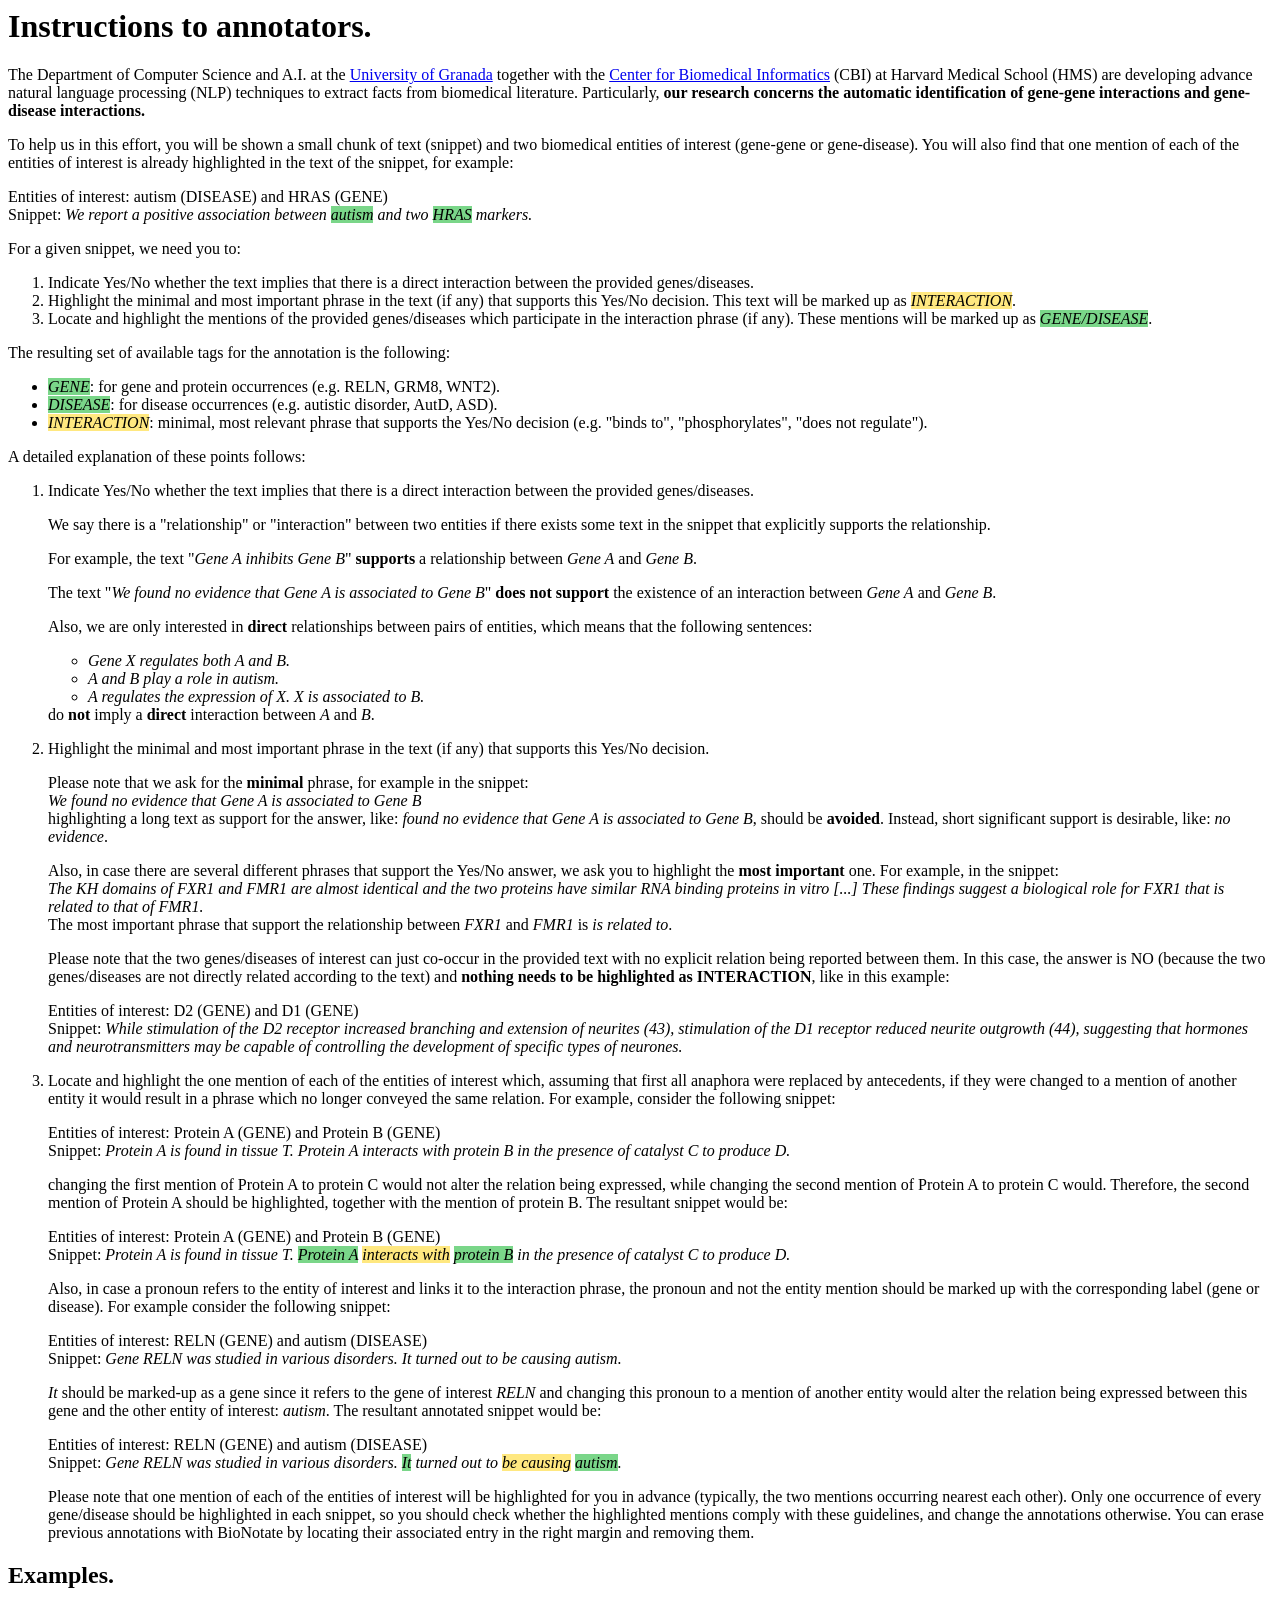
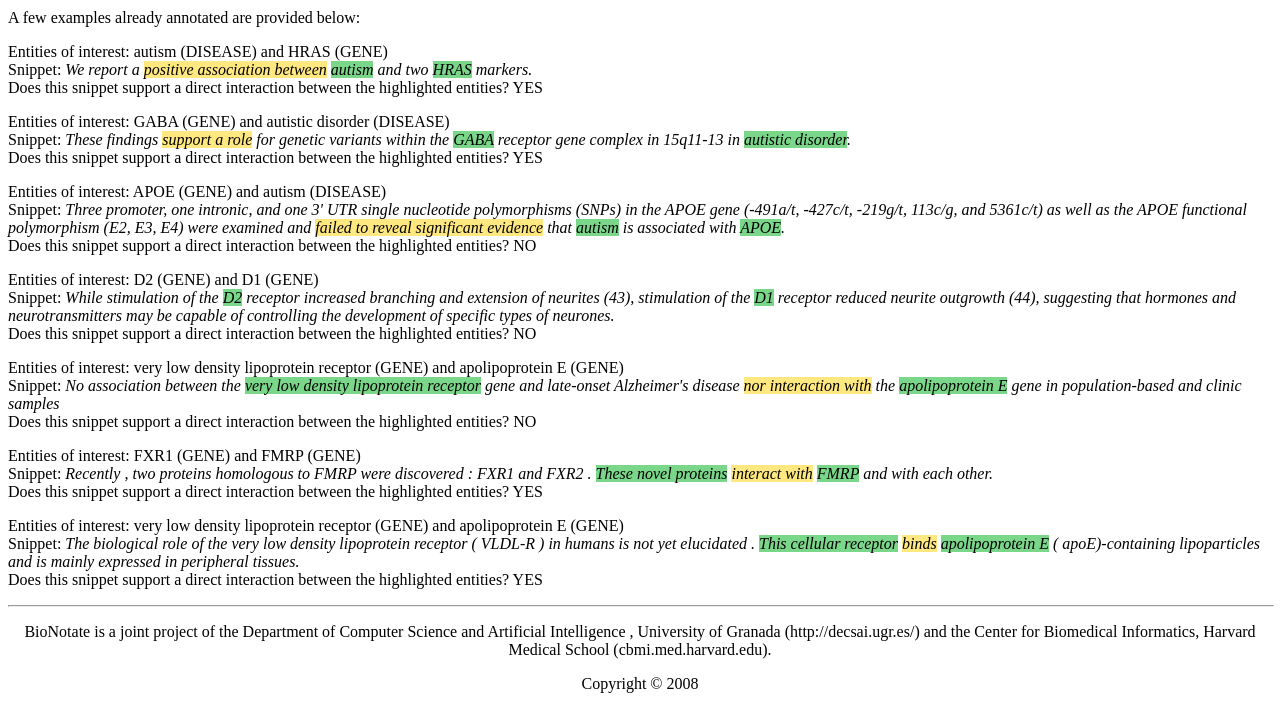
<file: instructions.html>
<html>
<head>
<META HTTP-EQUIV="CACHE-CONTROL" CONTENT="NO-CACHE">

<style type="text/css">
em.gene {
	background: #7ad689;
}
em.interaction {
	background: #ffe880;
}
</style>

</head>
<BODY>
<p><h1>Instructions to annotators.</h1></p>

<P>The Department of Computer Science and A.I. at the <a href="http://decsai.ugr.es">University of Granada</a> together with the <A HREF="https://cbmi.med.harvard.edu/home/index.php">Center
for Biomedical Informatics</A> (CBI) at Harvard Medical School (HMS) are developing advance natural
language processing (NLP) techniques to extract facts from biomedical literature. Particularly, <B>our research concerns the automatic identification of gene-gene interactions and gene-disease interactions. </B>
</P>
<P>To help us in this effort, you will be shown a small chunk of text
(snippet) and two biomedical entities of interest (gene-gene or gene-disease). You will also find that one mention of each of the entities of interest is already highlighted in the text of the snippet, for example: 
</P>
<P> 
Entities of interest: autism (DISEASE) and HRAS (GENE)<br>
Snippet: <I> We report a positive association between <em class="gene">autism</em> and two <em class="gene">HRAS</em> markers.</I>
</P>
<P>For a given snippet, we need you to: 
<ol>
<li>Indicate Yes/No whether the text implies that there is a direct interaction between the provided genes/diseases.</li>
<li>Highlight the minimal and most important phrase in the text (if any) that supports this Yes/No decision. This text will be marked up as <em class="interaction">INTERACTION</em>.</li>
<li>Locate and highlight the mentions of the provided genes/diseases which participate in the interaction phrase (if any). These mentions will be marked up as <em class="gene">GENE/DISEASE</em>.</li>
</ol>
</P>

<p>The resulting set of available tags for the annotation is the following:
<ul><li><em class="gene">GENE</em>: for gene and protein occurrences (e.g. RELN, GRM8, WNT2).</li>
<li><em class="gene">DISEASE</em>: for disease occurrences (e.g. autistic disorder, AutD, ASD).</li>
<li><em class="interaction">INTERACTION</em>: minimal, most relevant phrase that supports the Yes/No
  decision (e.g. "binds to", "phosphorylates", "does not regulate").</li>
</ul>
</p>

<p>A detailed explanation of these points follows: </p>
<ol>
<li><p>Indicate Yes/No whether the text implies that there is a direct interaction between the provided genes/diseases.</p>
<p>We say there is a "relationship" or "interaction" between two entities if there exists some text in the snippet that explicitly supports the relationship.</p>
<p>For example, the text "<i>Gene A inhibits Gene B</i>" <b>supports</b> a relationship between <i>Gene A</i> and <i>Gene B</i>. </p>
<p>The text "<i>We found no evidence that Gene A is associated to Gene B</i>" <b>does not support</b> the existence of an interaction between <i>Gene A</i> and <i>Gene B</i>.</p>
<p>Also, we are only interested in <b>direct</b> relationships between pairs of entities, which means that the following sentences: 
<ul>
<li><i>Gene X regulates both A and B.</i></li>
<li><i>A and B play a role in autism.</i></li>
<li><i>A regulates the expression of X. X is associated to B.</i></li>
</ul>
do <b>not</b> imply a <b>direct</b> interaction between <i>A</i> and <i>B</i>.</p>
</li>
<li><p>Highlight the minimal and most important phrase in the text (if any) that supports this Yes/No decision. </p>
<p>Please note that we ask for the <b>minimal</b> phrase, for example in the snippet: <br>
<i>We found no evidence that Gene A is associated to Gene B</i><br>
highlighting a long text as support for the answer, like: <i>found no evidence that Gene A is associated to Gene B</i>, should be <b>avoided</b>. Instead, short significant support is desirable, like: <i>no evidence</i>. </p>
<p>Also, in case there are several different phrases that support the Yes/No answer, we ask you to highlight the <b>most important</b> one. For example, in the snippet: <br><i>The KH domains of FXR1 and FMR1 are almost identical and the two proteins have similar RNA binding proteins in vitro [...] These findings suggest a biological role for FXR1 that is related to that of FMR1. </i><br>
The most important phrase that support the relationship between <i>FXR1</i> and <i>FMR1</i> is <i>is related to</i>. </p>
<P>
Please note that the two genes/diseases of interest can just co-occur in the provided text with no explicit relation being reported between them. In this case, the answer is NO (because the two genes/diseases are not directly related according to the text) and <B>nothing needs to be highlighted as INTERACTION</B>, like in this example:
</P>
<P>
Entities of interest: D2 (GENE) and D1 (GENE)<br>
Snippet: <I>While stimulation of the D2 receptor increased branching and extension of neurites (43), stimulation of the D1 receptor reduced neurite outgrowth (44), suggesting that hormones and neurotransmitters may be capable of controlling the development of specific types of neurones.</I>
</P>
</li>
<li><p>Locate and highlight the one mention of each of the entities of interest
which, assuming that first all anaphora were replaced by antecedents, if
they were changed to a mention of another entity it would result in a
phrase which no longer conveyed the same relation. For example, consider
the following snippet:<p>
Entities of interest: Protein A (GENE) and Protein B (GENE)<br>
Snippet: <i>Protein A is found in tissue T. Protein A interacts
with protein B in the presence of catalyst C to produce D.</i></p>
<p>changing the first mention of Protein A to protein C would not alter the relation
being expressed, while changing the second mention of Protein A to protein C would. Therefore,
the second mention of Protein A should be highlighted, together with the
mention of protein B. The resultant snippet would be:</p>
<p>
Entities of interest: Protein A (GENE) and Protein B (GENE)<br>
Snippet: <i>Protein A is found in tissue T. <em class="gene">Protein A</em> <em class="interaction">interacts
with</em> <em class="gene">protein B</em> in the presence of catalyst C to produce D.</i><br>
</p>
<p>Also, in case a pronoun refers to the entity of interest and links it to the
interaction phrase, the pronoun and not the entity mention should be
marked up with the corresponding label (gene or disease). For example
consider the following snippet:</p>
<p>
Entities of interest: RELN (GENE) and autism (DISEASE)<br>
Snippet: <i>Gene RELN was studied in various disorders. It turned out to be causing autism.</i></p>
<p><i>It</i> should be marked-up as a gene since it refers to the gene of interest
<i>RELN</i> and changing this pronoun to a mention of another entity would
alter the relation being expressed between this gene and the other entity of
interest: <i>autism</i>. The resultant annotated snippet would be: </p>
<p>
Entities of interest: RELN (GENE) and autism (DISEASE)<br>
Snippet: <i>Gene RELN was studied in various disorders. <em class="gene">It</em> turned out to <em class="interaction">be causing</em> <em class="gene">autism</em>.</i><br>
</p>

<p>Please note that one mention of each of the entities of interest will be highlighted for you in advance (typically, the two mentions occurring nearest each other). Only one occurrence of every gene/disease should be highlighted in each snippet, so you should check whether the highlighted mentions comply with these guidelines, and change the annotations otherwise. You can erase previous annotations with BioNotate by locating their associated entry in the right margin and removing them. </p>
</li>
</ol>
</P>

<p><h2>Examples.</h2></p>
<P>A few examples already annotated are provided below:</P>

<P>
Entities of interest: autism (DISEASE) and HRAS (GENE)<br>
Snippet: <I>We report a <em class="interaction">positive association between</em> <em class="gene">autism</em> and two <em class="gene">HRAS</em> markers.</I><br>
Does this snippet support a direct interaction between the highlighted entities? YES</P>

<P>
Entities of interest: GABA (GENE) and autistic disorder (DISEASE)<br>
Snippet: <I>These findings <em class="interaction">support a role</em> for genetic variants within the <em class="gene">GABA</em> receptor gene complex in 15q11-13 in <em class="gene">autistic disorder</em>.</I><br>
Does this snippet support a direct interaction between the highlighted entities? YES
</P>
<P>
Entities of interest: APOE (GENE) and autism (DISEASE)<br>
Snippet: <I>Three promoter, one intronic, and one 3' UTR single nucleotide polymorphisms (SNPs) in the APOE gene (-491a/t, -427c/t, -219g/t, 113c/g, and 5361c/t) as well as the APOE functional polymorphism (E2, E3, E4) were examined and <em class="interaction">failed to reveal significant evidence</em> that <em class="gene">autism</em> is associated with <em class="gene">APOE</em>.</I><br>
Does this snippet support a direct interaction between the highlighted entities? NO
</P>
<P>
Entities of interest: D2 (GENE) and D1 (GENE)<br>
Snippet: <I>While stimulation of the <em class="gene">D2</em> receptor increased branching and extension of neurites (43), stimulation of the <em class="gene">D1</em> receptor reduced neurite outgrowth (44), suggesting that hormones and neurotransmitters may be capable of controlling the development of specific types of neurones.</I>
<br>
Does this snippet support a direct interaction between the highlighted entities? NO
</P>
<P>
Entities of interest: very low density lipoprotein receptor (GENE) and apolipoprotein E (GENE)<br>
Snippet: <I> No association between the <em class="gene">very low density lipoprotein receptor</em> gene and
late-onset Alzheimer's disease <em class="interaction">nor interaction with</em> the <em class="gene">apolipoprotein E</em> gene
in population-based and clinic samples 
</I>
<br>
Does this snippet support a direct interaction between the highlighted entities? NO
</P>
<P>
Entities of interest: FXR1 (GENE) and FMRP (GENE)<br>
Snippet: <I>  Recently , two proteins homologous to FMRP were discovered : FXR1 and
FXR2 . <em class="gene">These novel proteins</em> <em class="interaction">interact with</em> <em class="gene">FMRP</em> and with each other.
</I>
<br>
Does this snippet support a direct interaction between the highlighted entities? YES
</P>


<P>
Entities of interest: very low density lipoprotein receptor (GENE) and apolipoprotein E (GENE)<br>
Snippet: <I> The biological role of the very low density lipoprotein receptor ( VLDL-R )
in humans is not yet elucidated . <em class="gene">This cellular receptor</em> <em class="interaction">binds</em> <em class="gene">apolipoprotein E</em>
( apoE)-containing lipoparticles and is mainly expressed in peripheral tissues.
</I>
<br>
Does this snippet support a direct interaction between the highlighted entities? YES
</P>
<div style="text-align:center">
   <hr width="100%">
   <p>BioNotate is a joint project of the Department of Computer Science and Artificial Intelligence , University of Granada (http://decsai.ugr.es/) and the Center for Biomedical Informatics, Harvard Medical School (cbmi.med.harvard.edu).</p>
   <p>Copyright &copy; 2008</p>
</div>
</BODY>
</HTML>
</file>
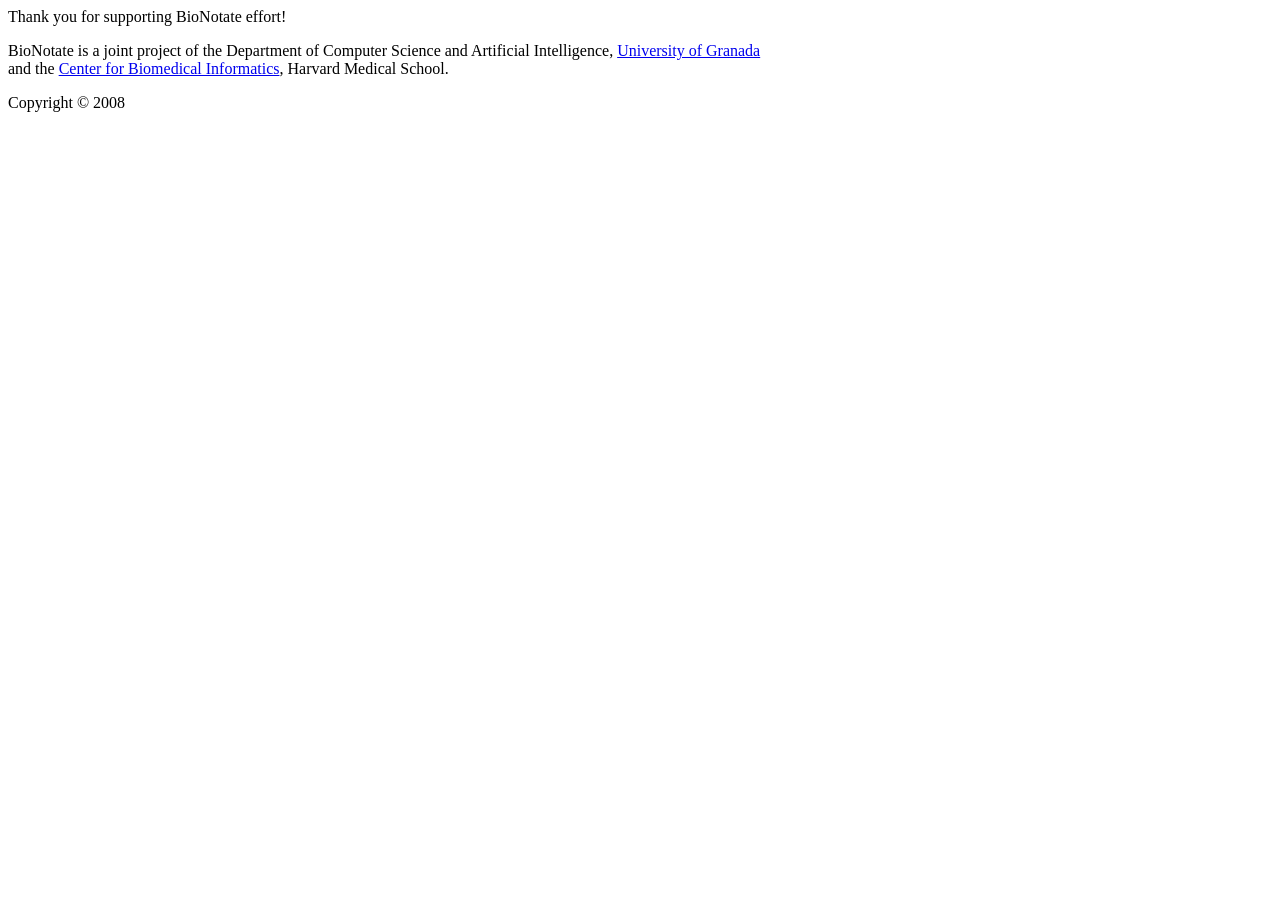
<file: thanks.html>
<html>
<head>
<title>BioNotate: project for annotating BioMedical Literature</title>

<body>
	<p>Thank you for supporting BioNotate effort!</p>

	   <p>BioNotate is a joint project of the Department of Computer Science and Artificial Intelligence, <a href="http://decsai.ugr.es">University of Granada</a> <br>and the <a href="http://cbmi.med.harvard.edu">Center for Biomedical Informatics</a>, Harvard Medical School.</p>
   <p>Copyright &copy; 2008</p>


</body>
</html>
</file>
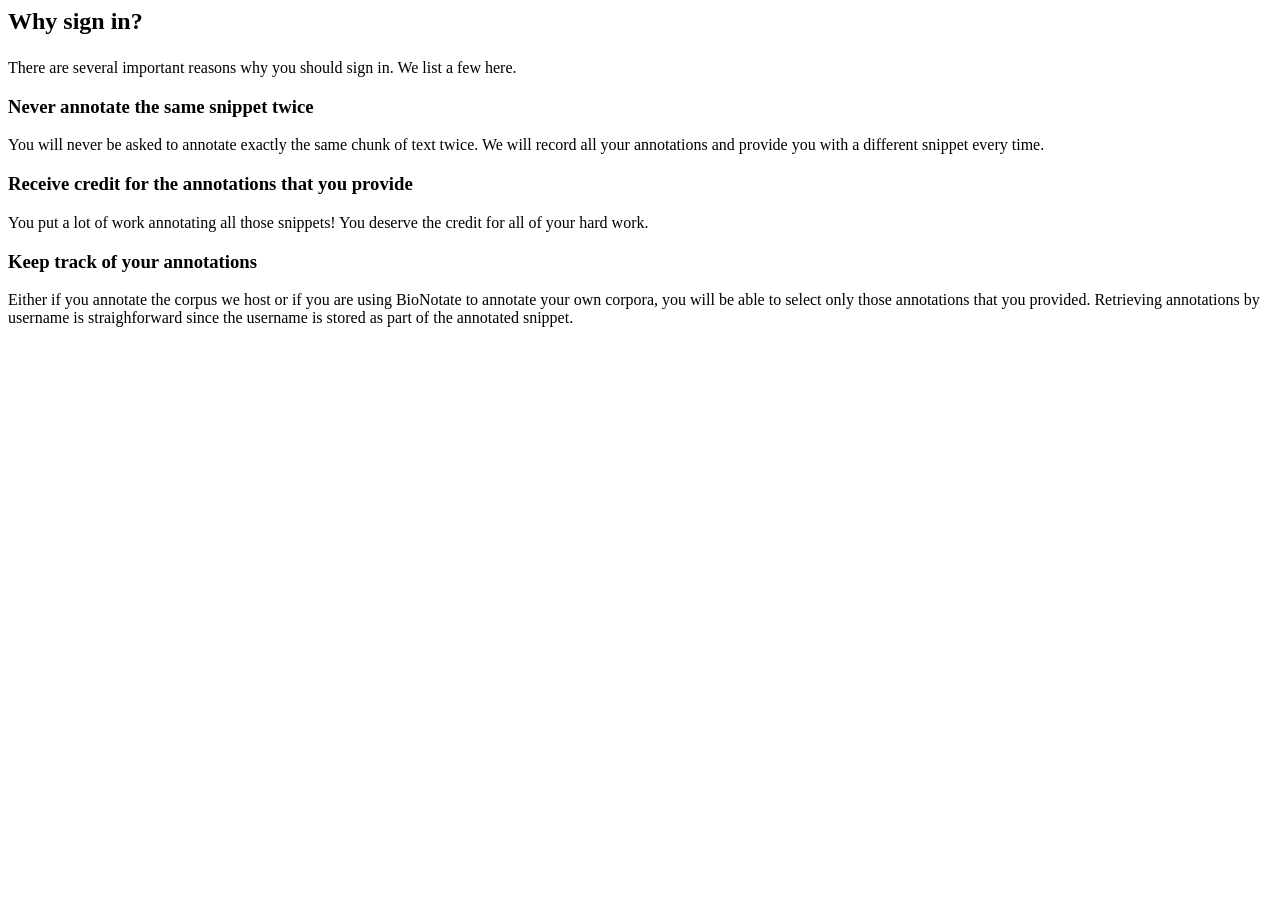
<file: why_signin.html>
<html>
<head>
<META HTTP-EQUIV="CACHE-CONTROL" CONTENT="NO-CACHE">

<style type="text/css">
img {border:0; border-top:0;}
</style>

</head>
<body>

<h2>
<P>
Why sign in?
</P>
</h2>

<p>There are several important reasons why you should sign in.  We
list a few here.</p>

<p><h3>Never annotate the same snippet twice</h3></p>

<p>You will never be asked to annotate exactly the same chunk of text twice. 
We will record all your annotations and provide you with a different snippet every time. 


<p><h3>Receive credit for the annotations that you provide</h3></p>

<p>You put a lot of work annotating all those snippets!
You deserve the credit for all of your hard work.</p>

<p><h3>Keep track of your annotations</h3></p>

<p>Either if you annotate the corpus we host or if you are using BioNotate to annotate your own corpora, you will be able to select only those annotations that you provided. Retrieving annotations by username is straighforward since the username is stored as part of the annotated snippet.

</body>
</html>
</file>
